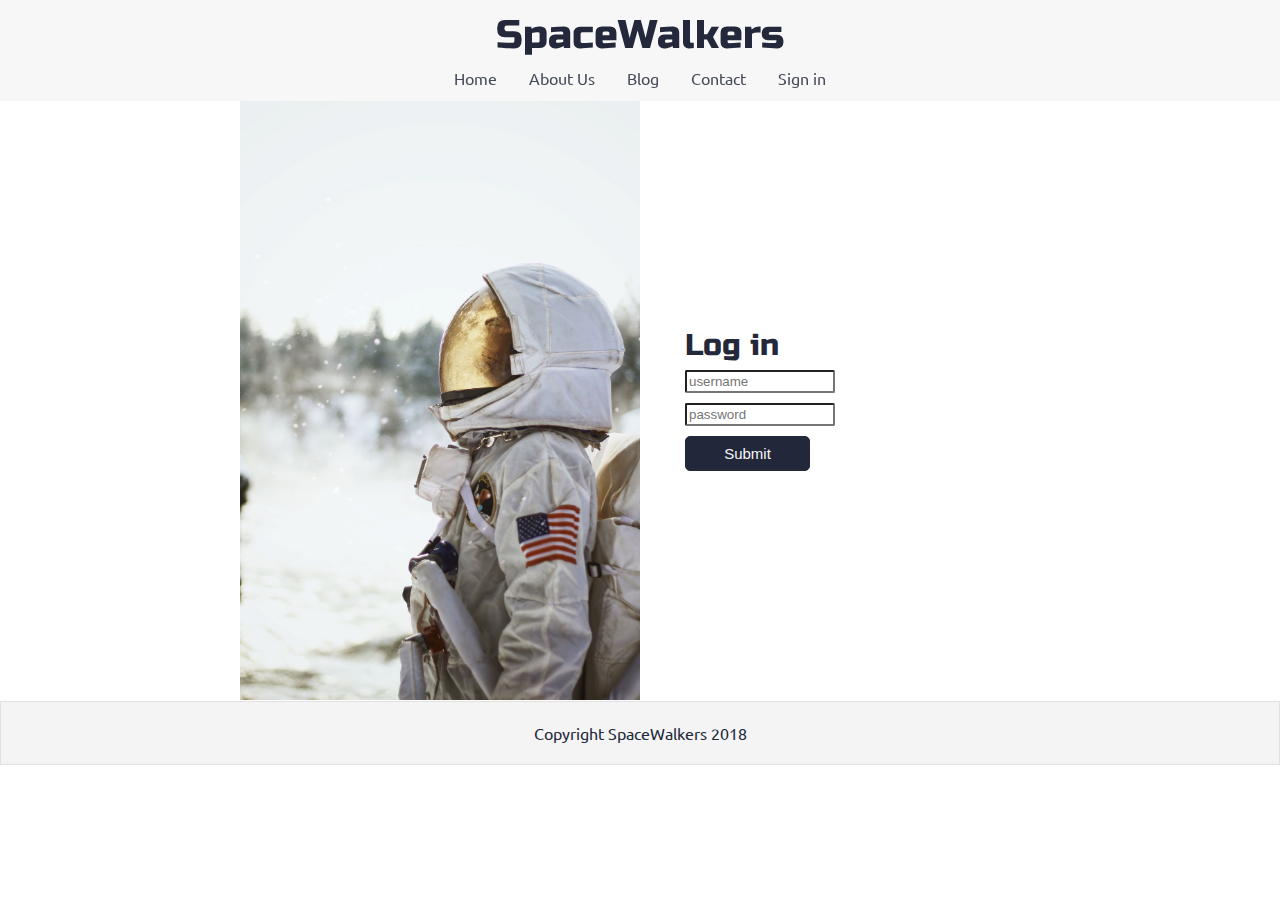
<file: signin.html>
<!doctype html>

<html lang="en">
<head>
  <meta charset="utf-8">
  <meta name="viewport" content="width=device-width, initial-scale=1">
  <title>SpaceWalkers</title>

  <link href="https://fonts.googleapis.com/css?family=Russo+One|Ubuntu" rel="stylesheet">
  <link href="css/index.css" rel="stylesheet">

  <!--[if lt IE 9]>
    <script src="https://cdnjs.cloudflare.com/ajax/libs/html5shiv/3.7.3/html5shiv.js"></script>
  <![endif]-->
</head>

<body>

 <!-- navigation code here -->
  <nav>
    <a href="index.html"><h1>SpaceWalkers</h1></a>
    <div class="nav-links">
      <a class="nav-link" href="index.html">Home</a>
      <a class="nav-link" href="#">About Us</a>
      <a class="nav-link" href="#">Blog</a>
      <a class="nav-link" href="#">Contact</a>
      <a class="nav-link" href="#">Sign in</a>
    </div>
  </nav>
        <div class="container signup">

            <section class="login">
                <div class="signin-img">
                    <img src="img/astro.jpg" alt="">
                </div>
                <div class="form">
                    <h1>Log in</h1>
                    <form action="#">

                        <input type="text" placeholder="username">
                        <input type="text" placeholder="password">
                        <button>Submit</button>
                    </form>
                </div>

            </section>

        </div>
            <footer>
                <p>Copyright SpaceWalkers 2018</p>
            </footer>
    </body>
</html>
</file>
<file: css/index.css>
/* http://meyerweb.com/eric/tools/css/reset/ 
   v2.0 | 20110126
   License: none (public domain)
*/
html,
body,
div,
span,
applet,
object,
iframe,
h1,
h2,
h3,
h4,
h5,
h6,
p,
blockquote,
pre,
a,
abbr,
acronym,
address,
big,
cite,
code,
del,
dfn,
em,
img,
ins,
kbd,
q,
s,
samp,
small,
strike,
strong,
sub,
sup,
tt,
var,
b,
u,
i,
center,
dl,
dt,
dd,
ol,
ul,
li,
fieldset,
form,
label,
legend,
table,
caption,
tbody,
tfoot,
thead,
tr,
th,
td,
article,
aside,
canvas,
details,
embed,
figure,
figcaption,
footer,
header,
hgroup,
menu,
nav,
output,
ruby,
section,
summary,
time,
mark,
audio,
video {
  margin: 0;
  padding: 0;
  border: 0;
  font-size: 100%;
  font: inherit;
  vertical-align: baseline;
}
/* HTML5 display-role reset for older browsers */
article,
aside,
details,
figcaption,
figure,
footer,
header,
hgroup,
menu,
nav,
section {
  display: block;
}
body {
  line-height: 1;
}
ol,
ul {
  list-style: none;
}
blockquote,
q {
  quotes: none;
}
blockquote:before,
blockquote:after,
q:before,
q:after {
  content: '';
  content: none;
}
table {
  border-collapse: collapse;
  border-spacing: 0;
}
* {
  box-sizing: border-box;
}
html {
  font-size: 62.5%;
}
html,
body {
  font-family: 'Ubuntu', sans-serif;
  color: #5E6164;
}
h1,
h2,
h3,
h4,
h5 {
  font-family: 'Russo One', sans-serif;
  color: #23293B;
}
h2 {
  font-size: 3.2rem;
}
h3 {
  font-size: 2.8rem;
}
p {
  font-size: 1.6rem;
  line-height: 1.4;
}
.container {
  max-width: 800px;
  width: 100%;
  margin: 0 auto;
}
nav {
  display: flex;
  flex-direction: column;
  flex-wrap: no-wrap;
  align-items: center;
  align-content: space-around;
  background: rgba(246, 246, 246, 0.938);
  padding: 0 0 15px 0;
  position: fixed;
  width: 100%;
  top: 0;
}
nav a {
  text-decoration: none;
  color: #454A59;
}
nav h1 {
  font-size: 4rem;
  margin: 15px 0;
}
nav a.nav-link {
  font-size: 1.6rem;
  padding: 5px 10px;
  margin: 35px 5px;
  transition: background 400ms, color 400ms, border-radius 400ms;
}
nav a.nav-link:hover {
  background: #22283A;
  color: #F6F7F8;
  border-radius: 5px;
}
footer {
  color: #22283B;
  background: #f4f4f4;
  padding: 20px 0;
  border: 1px double #e0e0e0;
  display: flex;
  justify-content: center;
  align-items: center;
  width: 100%;
}
.home {
  margin-top: 100px;
}
.home .intro img {
  border-radius: 5px;
}
@media (max-width: 500px) {
  .home .intro img {
    height: 125px;
    border-radius: 0;
  }
}
.home .intro h2 {
  padding: 15px;
}
.home .intro p {
  padding: 0 15px;
}
.home .space-images {
  display: flex;
  flex-wrap: wrap;
  width: 100%;
}
.home .space-images img {
  width: 28%;
  margin: 20px 2.5%;
  border-radius: 20px;
  height: 100%;
}
@media (max-width: 500px) {
  .home .space-images img.blast {
    width: 100%;
  }
}
@media (max-width: 500px) {
  .home .space-images img.sky {
    display: none;
  }
}
@media (max-width: 500px) {
  .home .space-images img.launch {
    display: none;
  }
}
.home .visit-planets {
  padding: 15px;
}
.home .visit-planets h3 {
  margin-top: 11px;
}
.home .visit-planets p {
  margin-top: 13px;
}
.home .walk {
  margin-top: 60px;
  border-top: 1px solid #dee2e6;
  padding: 50px 60px;
  display: flex;
  justify-content: center;
}
@media (max-width: 500px) {
  .home .walk {
    flex-direction: column;
    margin-top: 15px;
    padding: 15px 20px;
  }
}
.home .walk .walk-text {
  width: 50%;
}
@media (max-width: 500px) {
  .home .walk .walk-text {
    width: 100%;
  }
}
.home .walk .walk-text h3 {
  margin-bottom: 10px;
}
.home .walk .walk-text p {
  margin-bottom: 26px;
}
.home .walk .walk-text .btn {
  width: 100px;
  padding: 10px;
  font-size: 2rem;
  color: #F1F1F1;
  background: #22283A;
  text-align: center;
  border-radius: 5px;
  border: 1px solid #23293B;
  cursor: pointer;
  transition: background 400ms, color 400ms;
}
.home .walk .walk-text .btn:hover {
  background: #F6F7F8;
  color: #22283A;
}
@media (max-width: 500px) {
  .home .walk .walk-text .btn {
    width: 90%;
    margin: 0 auto;
  }
}
.home .walk .walk-img {
  width: 46%;
  margin-left: 4%;
}
@media (max-width: 500px) {
  .home .walk .walk-img {
    width: 100%;
    margin: 0 0 15px 0;
  }
}
.home .walk .walk-img img {
  width: 100%;
  height: auto;
  border-radius: 10px;
}
@media (max-width: 500px) {
  .home .walk .walk-img {
    order: -1;
  }
}
.signup {
  margin-top: 100px;
  height: 100%;
}
section.login {
  height: 100%;
  display: flex;
  flex-direction: row;
  flex-wrap: no-wrap;
  align-items: center;
}
section.login div.signin-img {
  width: 50%;
}
section.login div.signin-img img {
  width: 100%;
}
section.login div.form {
  padding: 5%;
  width: 50%;
  height: 100%;
}
section.login div.form h1 {
  font-size: 3rem;
  margin: 5px;
}
section.login div.form form {
  display: flex;
  flex-direction: column;
  flex-wrap: no-wrap;
}
section.login div.form form input {
  width: 80%;
  max-width: 150px;
  border-radius: 2px;
  margin: 5px;
  padding: 2px;
}
section.login div.form form button {
  width: 50%;
  width: 125px;
  padding: 8px;
  font-size: 1.5em;
  color: #F6F7F8;
  background: #22283A;
  border-radius: 5px;
  border: 1px solid #23293B;
  margin: 5px;
  transition: background 400ms, color 400ms;
}
section.login div.form form button:hover {
  background: #F6F7F8;
  color: #22283A;
}
</file>
